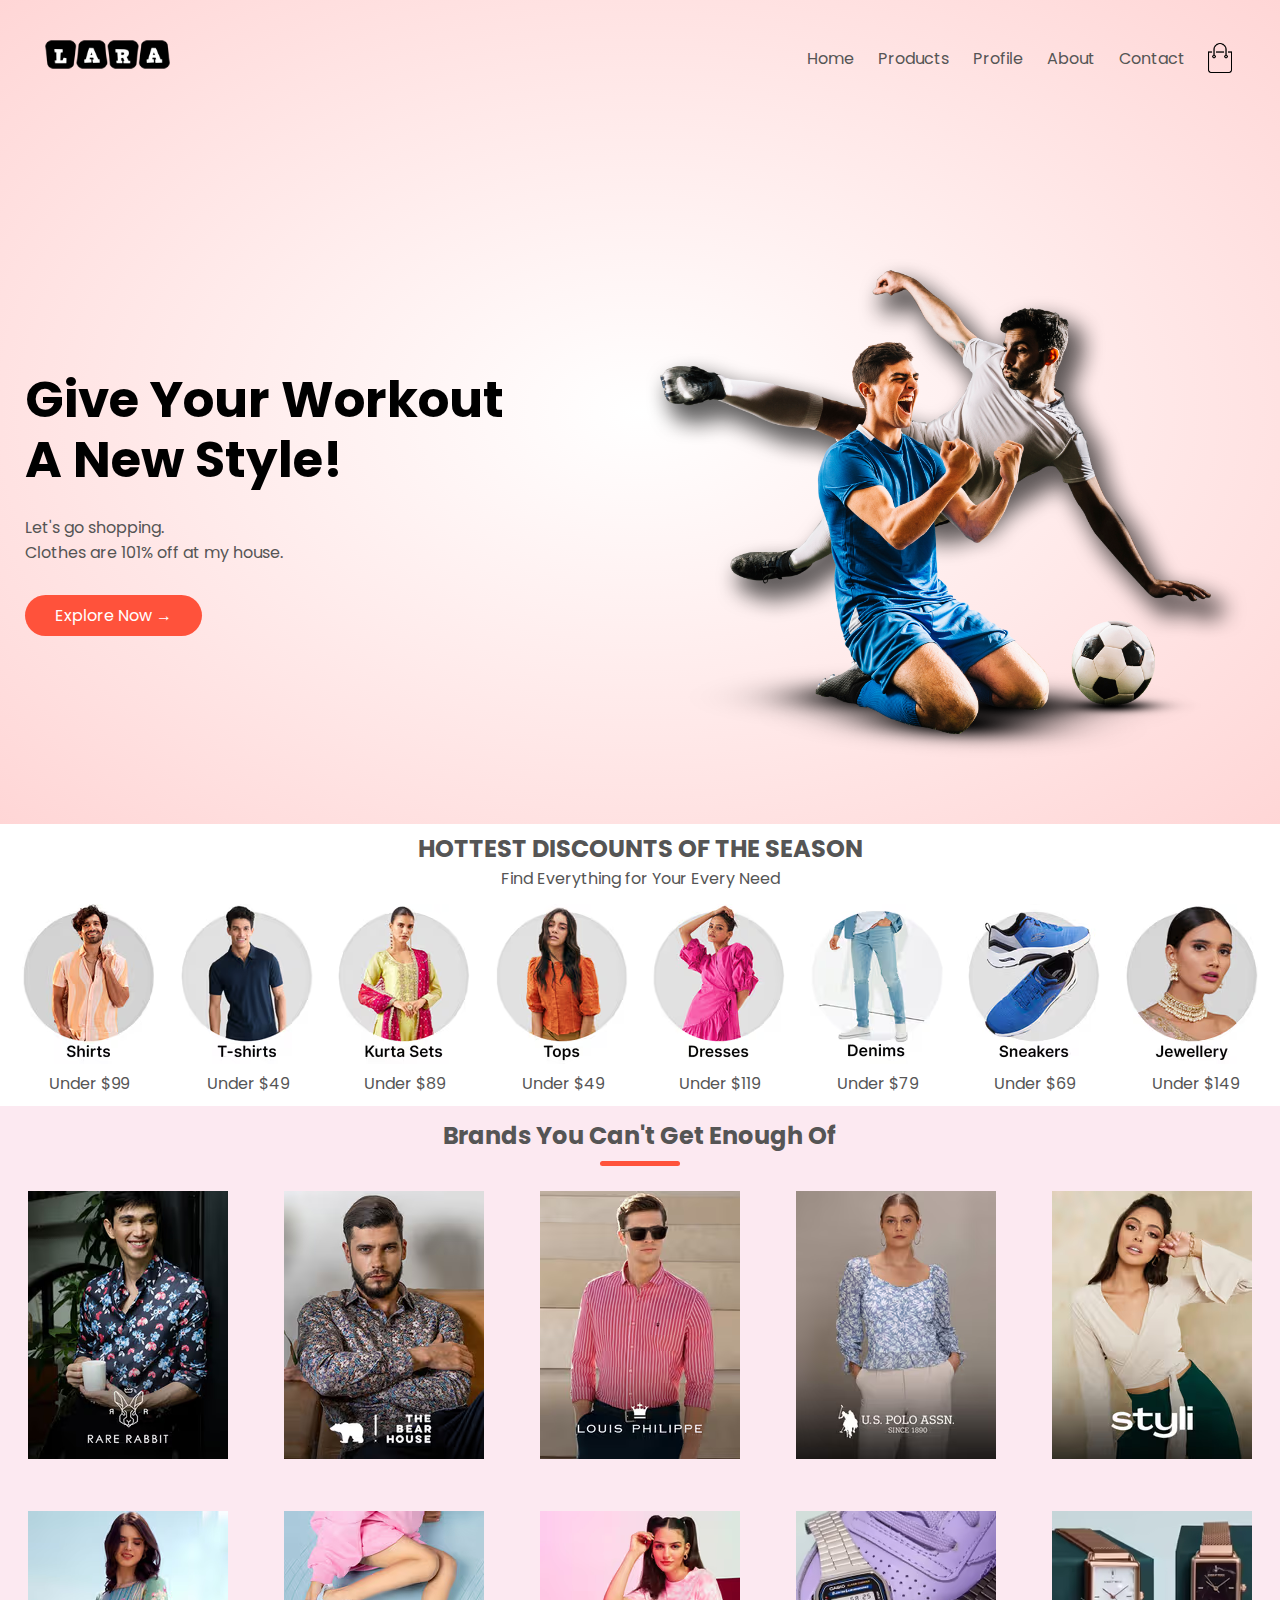
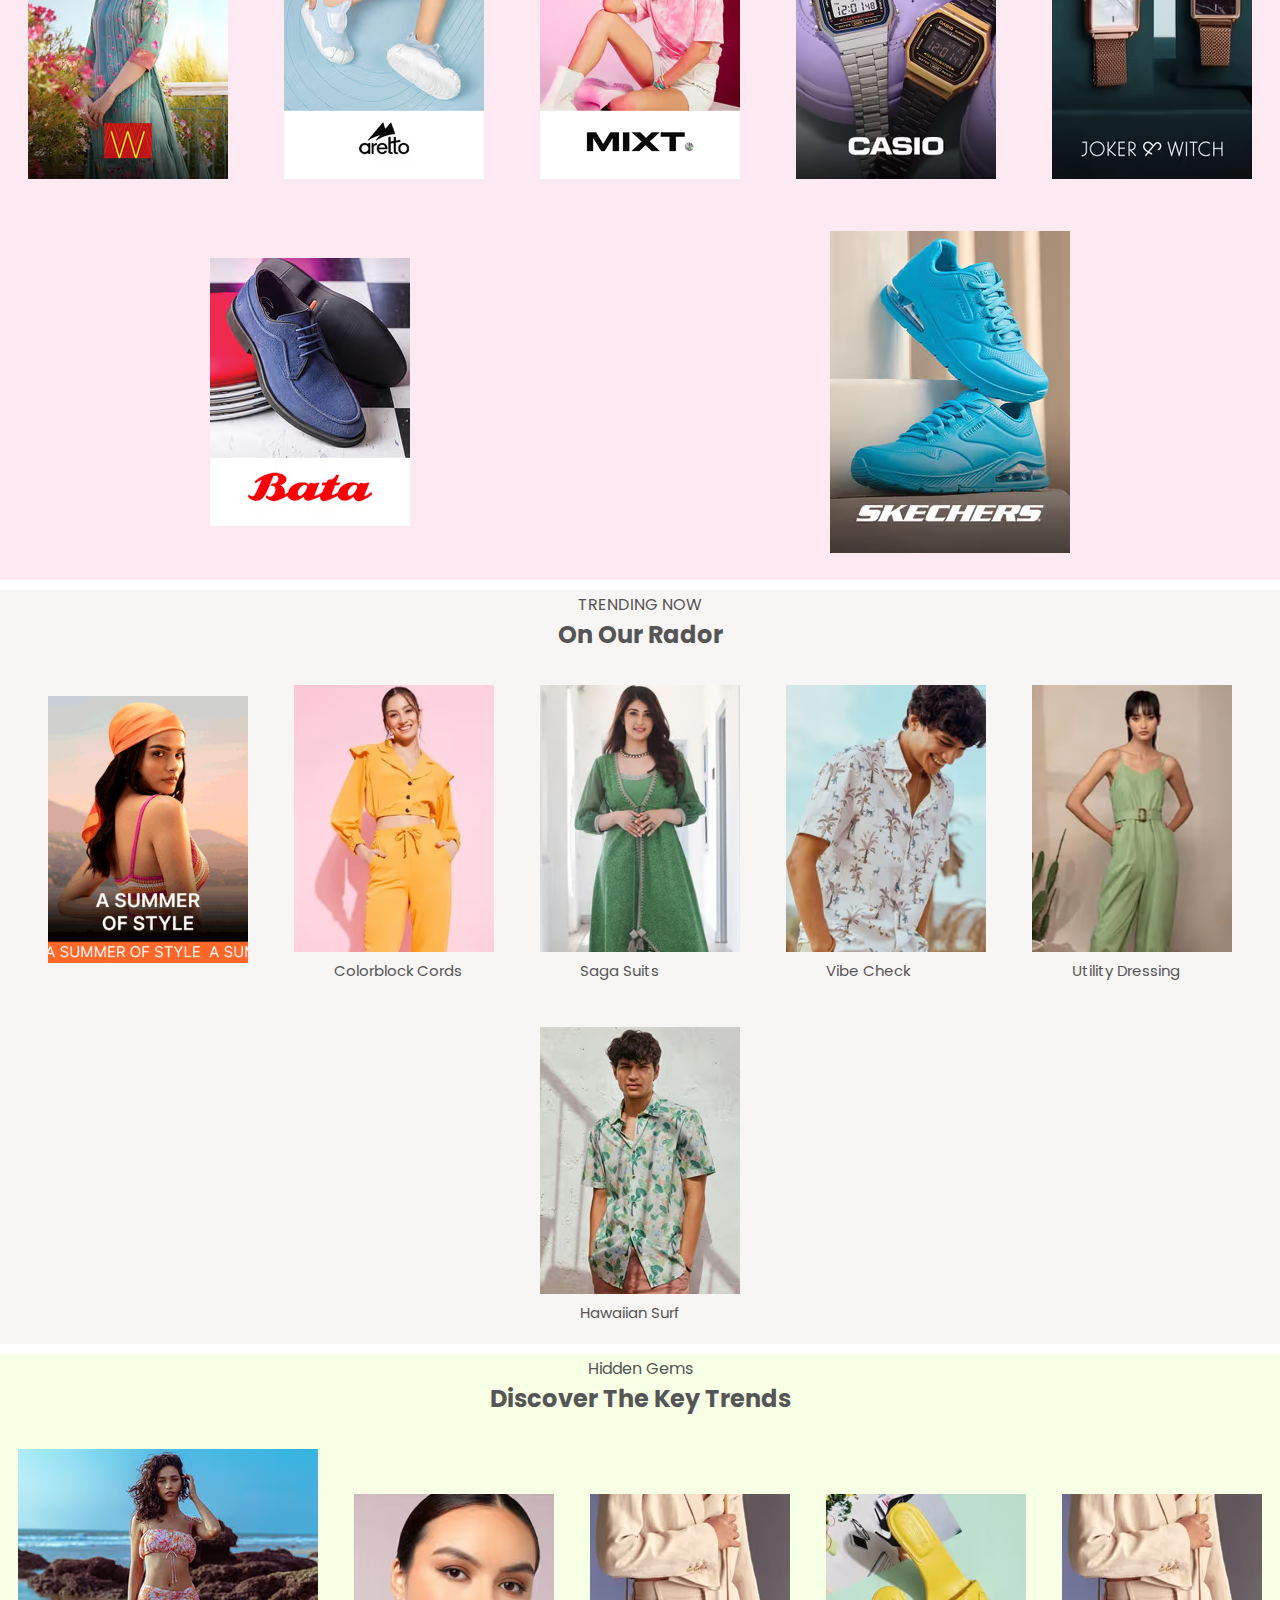
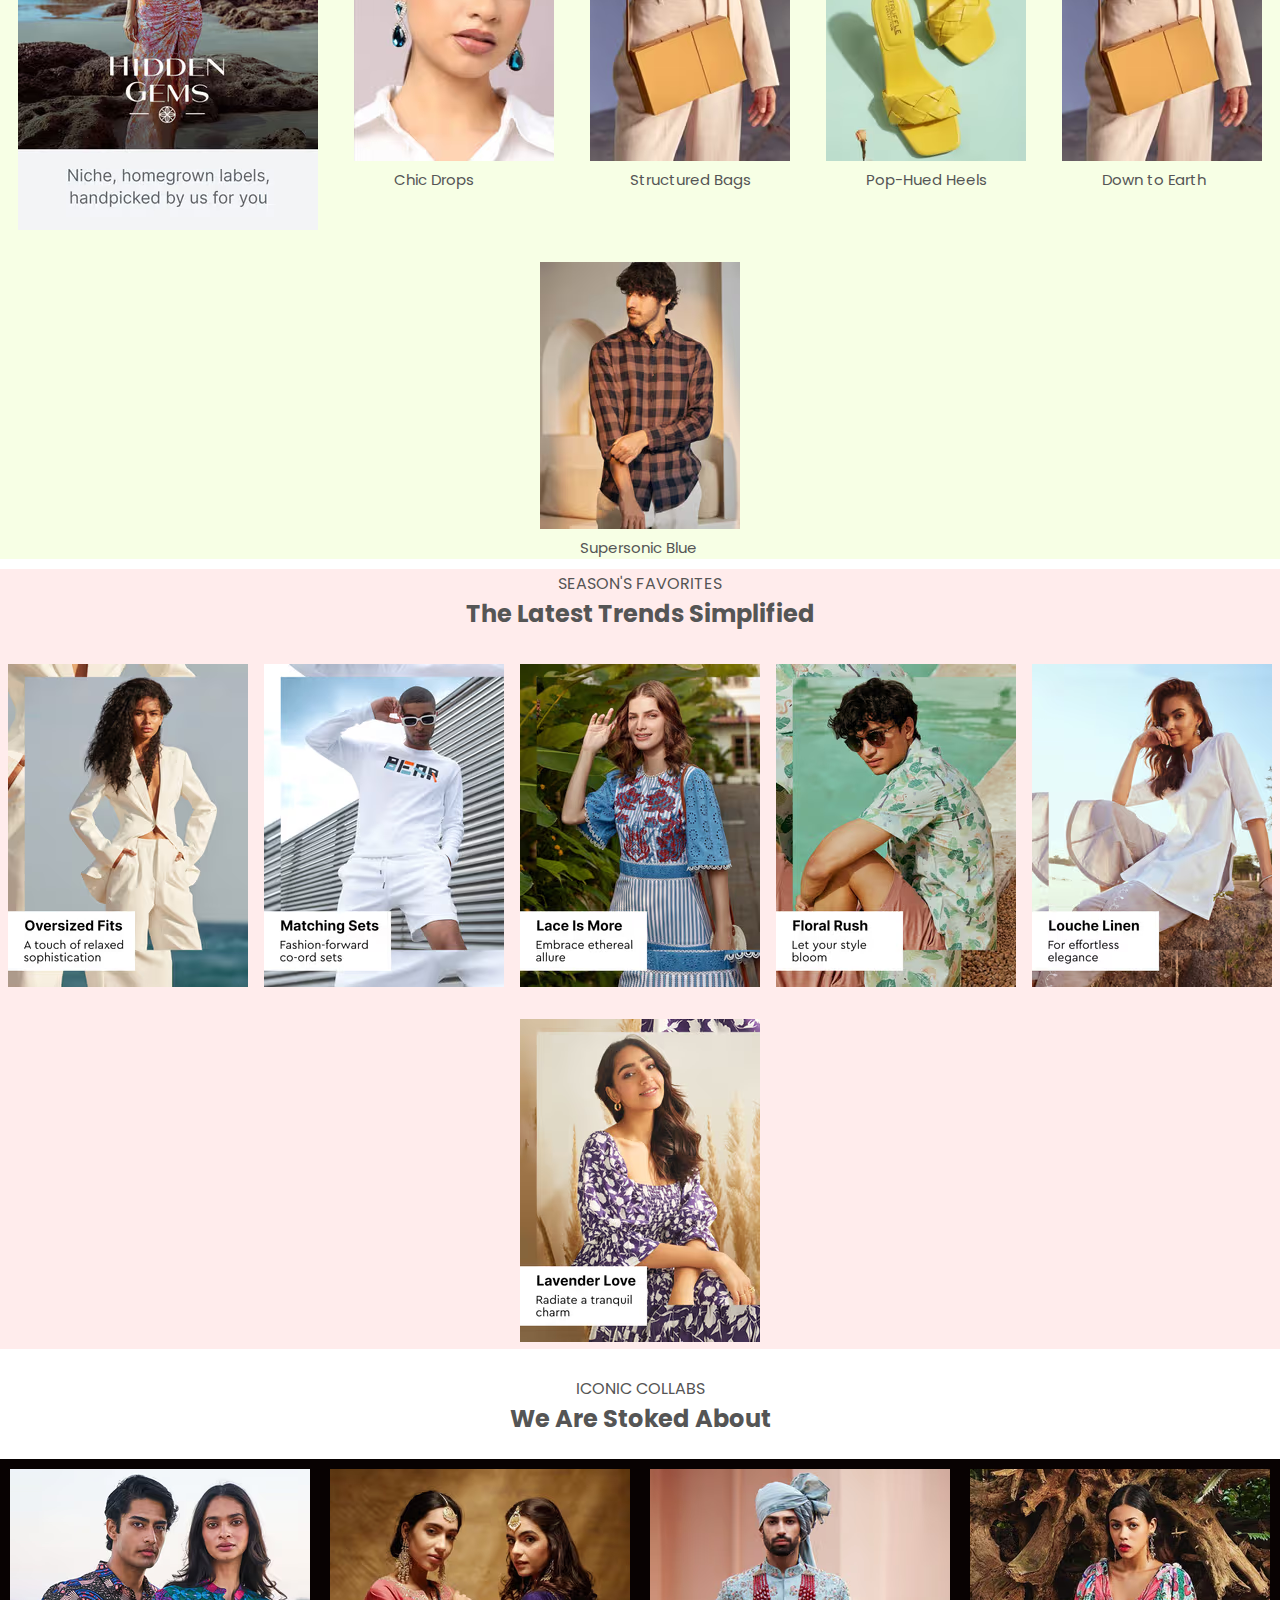
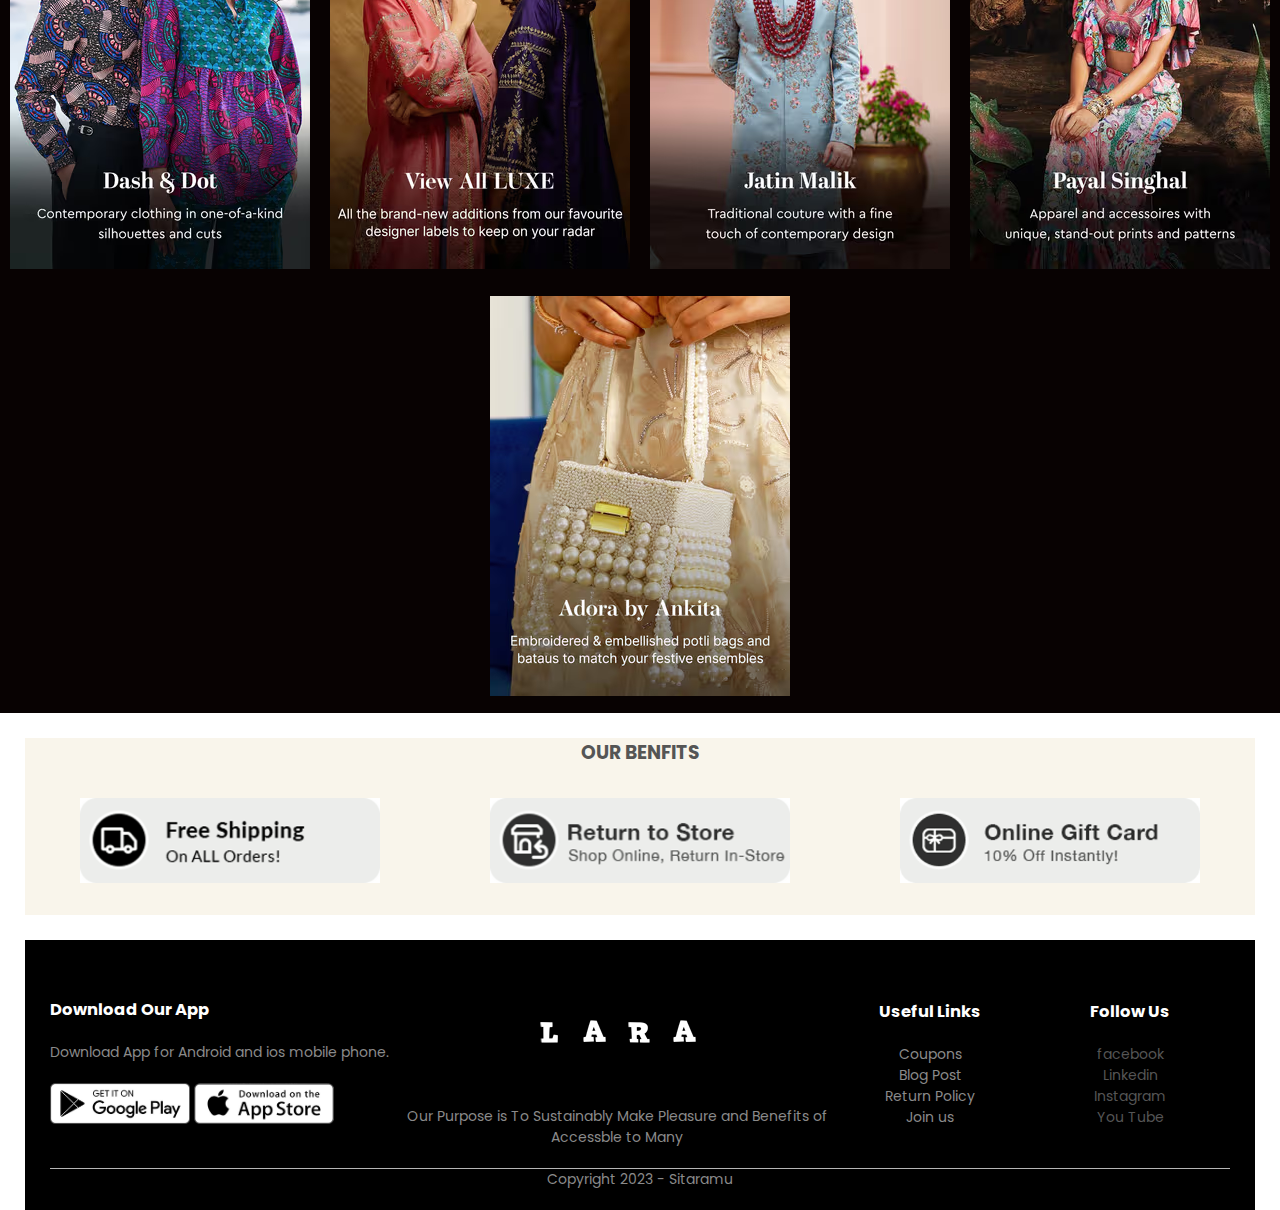
<file: index.html>
<!DOCTYPE html>
<html lang="en" dir="ltr">
  <head>
    <meta charset="utf-8">
    <meta name="viewport" content="width=device-width,inital-scale=1.0">
    <title>Online Shopping for Men, Women Fashion & Lifestyle - Lara </title>
    <link rel="stylesheet" href="style.css">
    <link href="https://fonts.googleapis.com/css2?family=Poppins:wght@300;400;500;600;700&display=swap" rel="stylesheet">
    <link rel='stylesheet' href='https://cdnjs.cloudflare.com/ajax/libs/font-awesome/4.7.0/css/font-awesome.min.css'>
    <link rel="icon" href="images\favicon.png" type="image/png">
  </head>
  <body>
    <div class="header">
    <div class="container">
      <div class="navbar">
        <div class="logo">
          <img src="images\logo.png" width="125px">
        </div>
        <nav>
          <ul id="menuitems">
            <li><a href="index.html">Home</a></li>
            <li><a href="products.html">Products</a></li>
              <li><a href="profile.html">Profile</a></li>
            <li><a href="">About</a></li>
            <li><a href="">Contact</a></li>
          </ul>
        </nav>
        <img src="images\cart.png" width="30px" height="30px">
        <img src="images\menu.png" class="menu-icon" onclick="menutoggle()">
      </div>
      <div class="row">
        <div class="col-2">
          <h1>Give Your Workout <br> A New Style!</h1>
          <p>Let's go shopping.<br>Clothes are 101% off at my house.</p>
          <a href="products.html" class="btn">Explore Now &#8594;</a>
        </div>
        <div class="col-2">
          <img src="images\shop.png">
        </div>
      </div>
    </div>
  </div>
  <!---quantity----->
  <div class="quantity">
    <h2 class="trend">HOTTEST DISCOUNTS OF THE SEASON</h2>
    <h4 class="trendd">Find Everything for Your Every Need</h4>
    <div class="row">
      <div class="col-1">
        <img src="images\quantity\shirt.png" alt="">
        <p>Under $99</p>
      </div>
      <div class="col-1">
        <img src="images\quantity\tshirt.png" alt="">
        <p>Under $49</p>
      </div>
      <div class="col-1">
        <img src="images\quantity\kurta.png" alt="">
        <p>Under $89</p>
      </div>
      <div class="col-1">
        <img src="images\quantity\top.png" alt="">
        <p>Under $49</p>
      </div>
      <div class="col-1">
        <img src="images\quantity\dress.png" alt="">
        <p>Under $119</p>
      </div>
      <div class="col-1">
        <img src="images\quantity\jean.png" alt="">
        <p>Under $79</p>
      </div>
      <div class="col-1">
        <img src="images\quantity\sneaker.png" alt="">
        <p>Under $69</p>
      </div>
      <div class="col-1">
        <img src="images\quantity\jew.png" alt="">
        <p>Under $149</p>
      </div>
    </div>
  </div>

<!--- featured categories ----------->
    <div class="brand">
      <div class="brand-container">
          <h2 class="title">Brands You Can't Get Enough Of</h2>     <!--personal change-->
        <div class="row">
          <div class="col-3">
            <img src="images\Style\rare.png" alt="">
          </div>
          <div class="col-3">
            <img src="images\Style\bear.png" alt="">
          </div>
          <div class="col-3">
            <img src="images\Style\lo.png" alt="">
          </div>
          <div class="col-3">
            <img src="images\Style\uspa.png" alt="">
          </div>
          <div class="col-3">
            <img src="images\Style\b1.png" alt="">
          </div>
          <div class="col-3">
            <img src="images\Style\wo.png" alt="">
          </div>
          <div class="col-3">
            <img src="images\Style\lad.png" alt="">
          </div>
          <div class="col-3">
            <img src="images\Style\b5.png" alt="">
          </div>
          <div class="col-3">
            <img src="images\Style\watch1.png" alt="">
          </div>
          <div class="col-3">
            <img src="images\Style\watch2.png" alt="">
          </div>
          <div class="col-3">
            <img src="images\Style\b3.png" alt="">
          </div>
          <div class="col-3">
            <img src="images\Style\b2.png" alt="">
          </div>
        </div>
      </div>
    </div>
<!--featured product--->
    <div class="small-container">
      <h4 class="trend">TRENDING NOW</h4>
      <h2 class="trendd">On Our Rador</h2>
      <div class="row">
        <div class="col-4">
          <img src="images\trend\trend1.gif" alt="">
          <h4 class="Color">     </h4>
        </div>
        <div class="col-4">
          <img src="images\trend\color.png" alt="">
          <h4 class="Color">Colorblock Cords</h4>
        </div>
        <div class="col-4">
          <img src="images\trend\saga.png" alt="">
          <h4 class="Color">Saga Suits</h4>
        </div>
        <div class="col-4">
          <img src="images\trend\vibe.png" alt="">
          <h4 class="Color">Vibe Check</h4>
        </div>
        <div class="col-4">
          <img src="images\trend\u.png" alt="">
          <h4 class="Color">Utility Dressing</h4>
        </div>
        <div class="col-4">
          <img src="images\trend\surf.png" alt="">
          <h4 class="Color">Hawaiian Surf</h4>
        </div>
      </div>
    </div>
    <!--Hidden Gems-->
    <div class="hidden">
      <h4 class="trend">Hidden Gems</h4>
      <h2 class="trendd">Discover The Key Trends</h2>
      <div class="row">
        <div class="col-5">
          <img src="images\hidden\1.png" alt="">
        </div>
        <div class="col-5">
          <img src="images\hidden\2.png" alt="">
          <h4 class="Color">Chic Drops</h4>
        </div>
        <div class="col-5">
          <img src="images\hidden\3.png" alt="">
          <h4 class="Color">Structured Bags</h4>
        </div>
        <div class="col-5">
          <img src="images\hidden\4.png" alt="">
          <h4 class="Color">Pop-Hued Heels</h4>
        </div>
        <div class="col-5">
          <img src="images\hidden\5.png" alt="">
          <h4 class="Color">Down to Earth</h4>
        </div>
        <div class="col-5">
          <img src="images\hidden\6.png" alt="">
          <h4 class="Color">Supersonic Blue</h4>
        </div>
      </div>
    </div>
    <!---season---->
    <div class="season">
      <h4 class="trend">SEASON'S FAVORITES</h4>
      <h2 class="trendd">The Latest Trends Simplified</h2>
      <div class="row">
        <div class="col-6">
          <img src="images\season\1.png" alt="">
        </div>
        <div class="col-6">
          <img src="images\season\2.png" alt="">
        </div>
        <div class="col-6">
          <img src="images\season\3.png" alt="">
        </div>
        <div class="col-6">
          <img src="images\season\4.png" alt="">
        </div>
        <div class="col-6">
          <img src="images\season\5.png" alt="">
        </div>
        <div class="col-6">
          <img src="images\season\6.png" alt="">
        </div>
      </div>
    </div>
    <div class="special">
      <h4 class="trend">ICONIC COLLABS</h4>
      <h2 class="trendd">We Are Stoked About</h2>
      <div class="row-1">
        <div class="col-7">
          <img src="images\special\1.png" alt="">
        </div>
        <div class="col-7">
          <img src="images\special\2.png" alt="">
        </div>
        <div class="col-7">
          <img src="images\special\3.png" alt="">
        </div>
        <div class="col-7">
          <img src="images\special\4.png" alt="">
        </div>
        <div class="col-7">
          <img src="images\special\5.png" alt="">
        </div>
      </div>
    </div>
    <div class="benfits">
      <h3 class="trend">OUR BENFITS</h3>
      <div class="row">
        <div class="col-8">
          <img src="images\free.png" alt="">
        </div>
        <div class="col-8">
          <img src="images\return.png" alt="">
        </div>
        <div class="col-8">
          <img src="images\online.png" alt="">
        </div>
      </div>
    </div>
    <!---footer--->
    <div class="footer">
      <div class="container">
        <div class="row">
          <div class="footer-col-1">
            <h3>Download Our App</h3>
            <p>Download App for Android and ios mobile phone.</p>
            <div class="app-logo">
              <a href="https://play.google.com/store/apps?hl=en&gl=US">
                <img src="images\play-store.png" alt=""></a>
              <a href="https://www.apple.com/in/app-store/">
                <img src="images\app-store.png" alt=""></a>
            </div>
          </div>
          <div class="footer-col-2">
            <img src="images\logo.png" alt="">
            <p>Our Purpose is To Sustainably Make Pleasure and
              Benefits of Accessble to Many</p>
          </div>
          <div class="footer-col-3">
            <h3>Useful Links</h3>
            <ul>
              <li>Coupons</li>
              <li>Blog Post</li>
              <li>Return Policy</li>
              <li>Join us</li>
            </ul>
          </div>
          <div class="footer-col-4">
            <h3>Follow Us</h3>
            <ul>
              <a href="https://www.facebook.com/gandham.sitaram?mibextid=ZbWKwL">
              <li>facebook</li></a>
              <a href="https://www.linkedin.com/in/sitaramu-gandham-a831a0226">
              <li>Linkedin</li></a>
              <a href="https://instagram.com/sita_ram2003?igshid=MzNlNGNkZWQ4Mg==">
                <li>Instagram</li></a>
              <a href="https://www.youtube.com/channel/UChR6vxpEg_-y8h0vfhlbj9Q">
              <li>You Tube</li></a>
            </ul>
          </div>
        </div>
        <hr>
        <p class="copy">Copyright 2023 - Sitaramu</p>
      </div>
    </div>
    <script>
    var menuitems = document.getElementById("menuitems");
    menuitems.style.maxHeight = "0px";
    function menutoggle(){
      if(menuitems.style.maxHeight == "0px"){
        menuitems.style.maxHeight = "200px";
      } else {
        menuitems.style.maxHeight = "0px";
      }
    }
</script>


  </body>
</html>
</file>
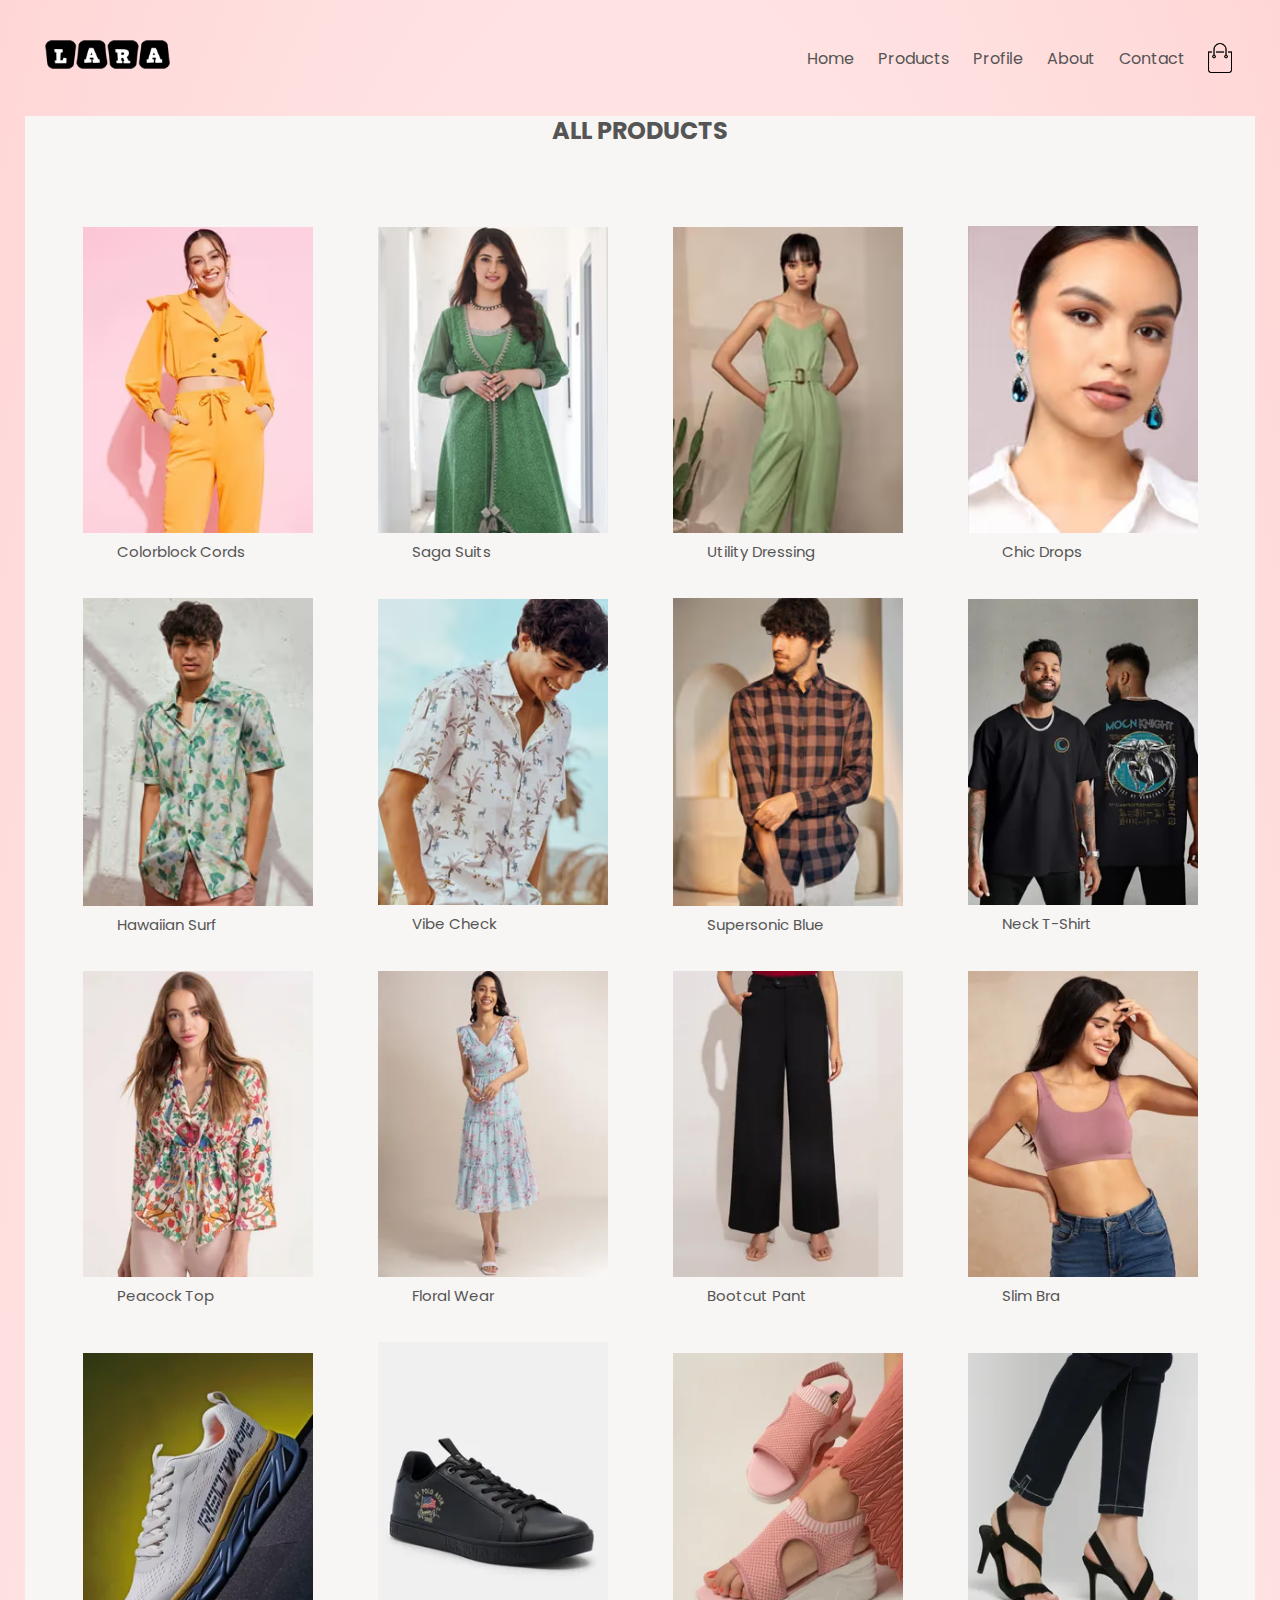
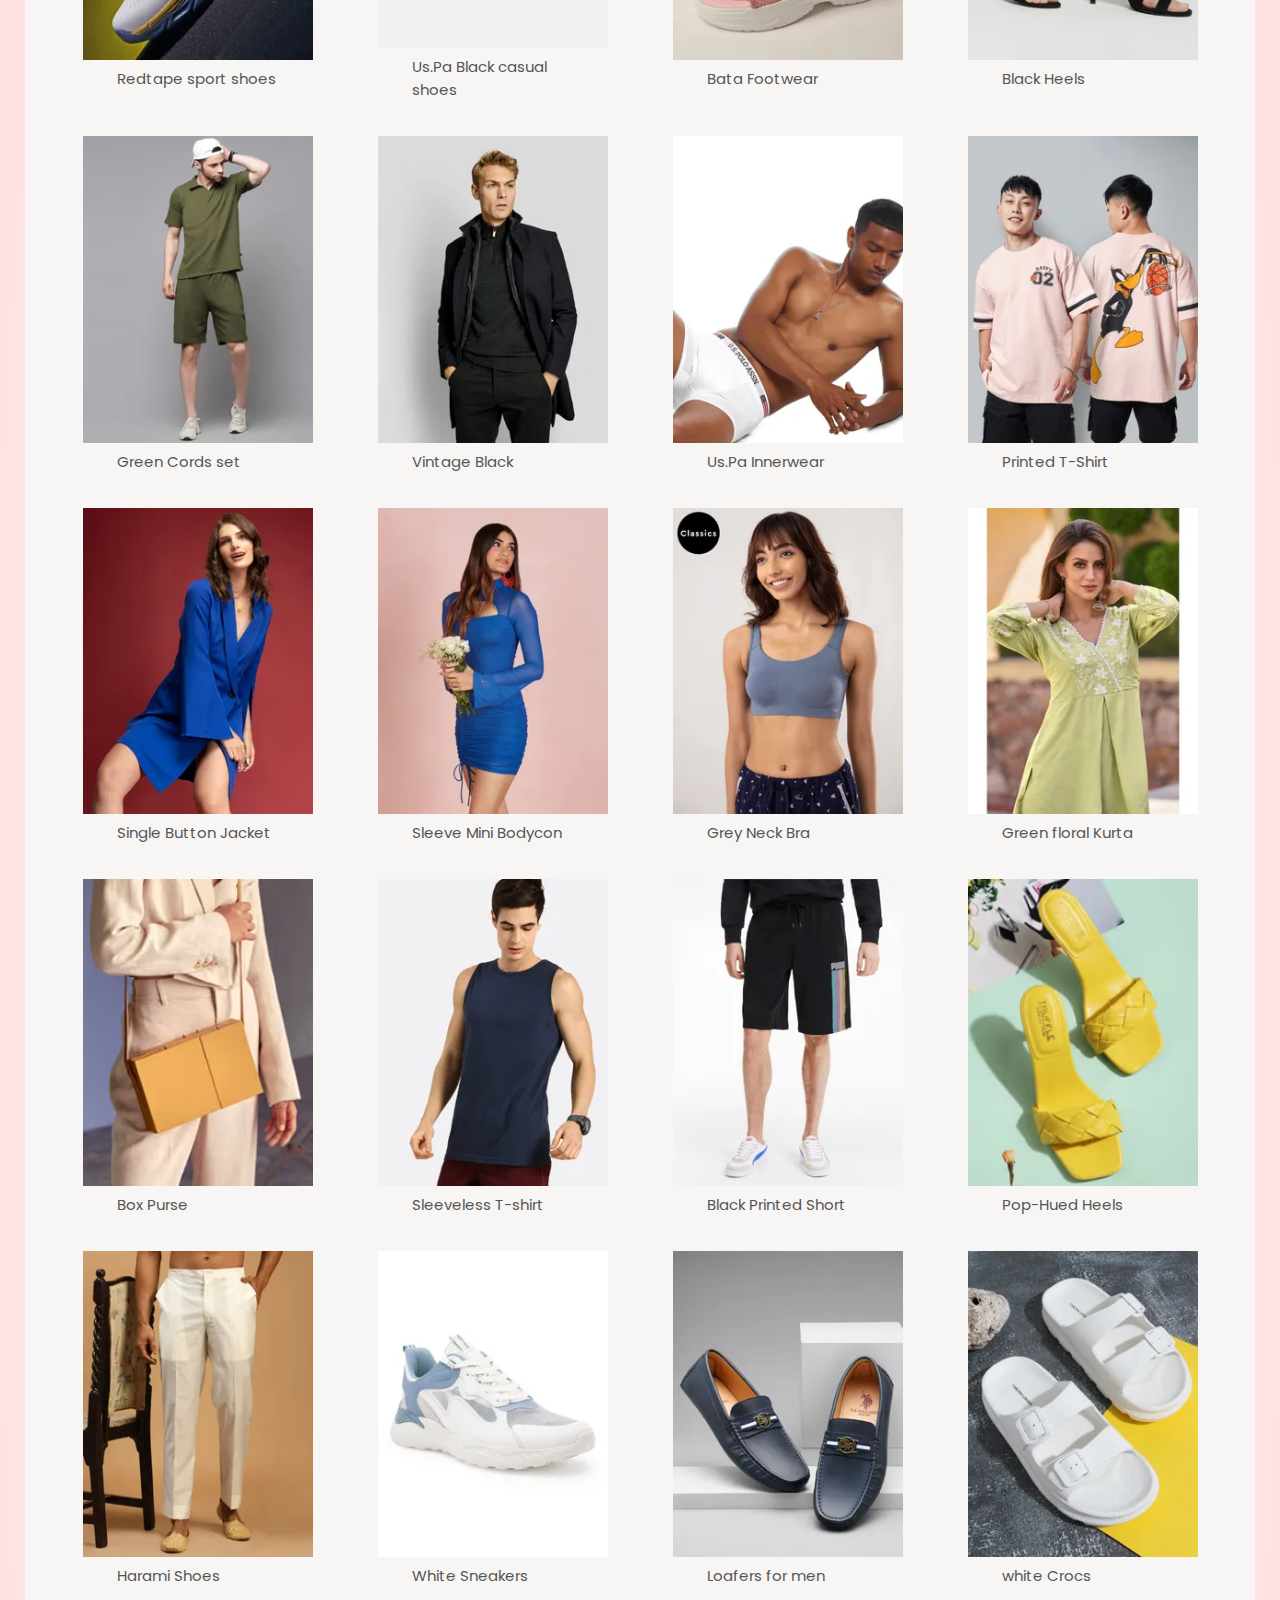
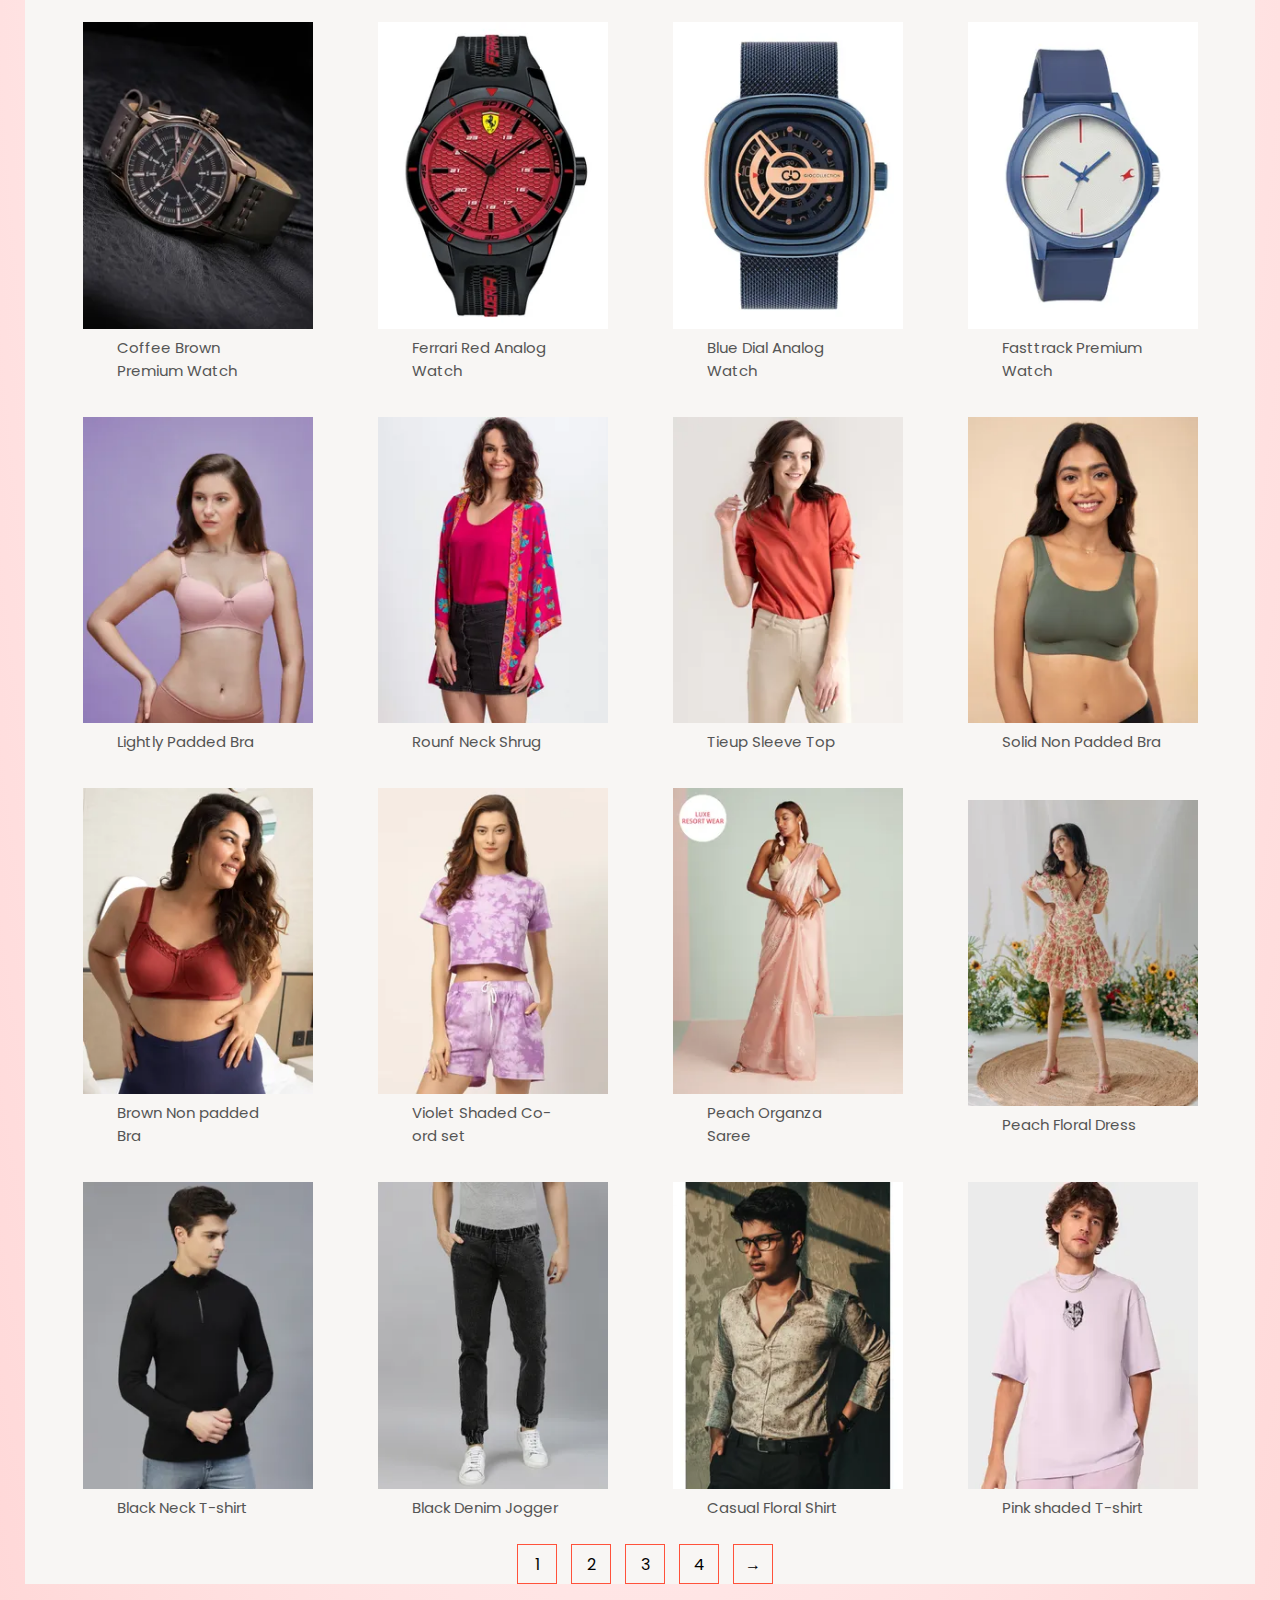
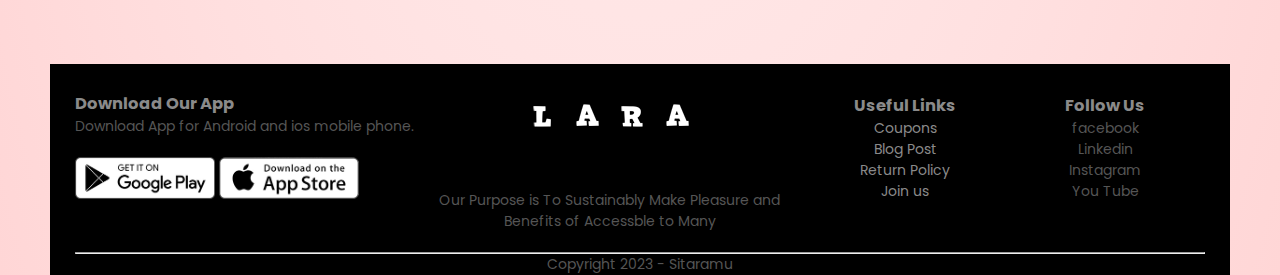
<file: products.html>
<!DOCTYPE html>
<html lang="en" dir="ltr">
  <head>
    <meta charset="utf-8">
    <meta name="viewport" content="width=device-width,inital-scale=1.0">
    <title>Buy All Products At Best Prices Online - Lara</title>
    <link rel="stylesheet" href="style.css">
    <link href="https://fonts.googleapis.com/css2?family=Poppins:wght@300;400;500;600;700&display=swap" rel="stylesheet">
    <link rel='stylesheet' href='https://cdnjs.cloudflare.com/ajax/libs/font-awesome/4.7.0/css/font-awesome.min.css'>
    <link rel="icon" href="images\favicon.png" type="image/png">
  </head>
  <body>
    <div class="header">
    <div class="container">
      <div class="navbar">
        <div class="logo">
          <img src="images\logo.png" width="125px">
        </div>
        <nav>
          <ul id="menuitems">
            <li><a href="index.html">Home</a></li>
            <li><a href="products.html">Products</a></li>
            <li><a href="profile.html">Profile</a></li>
            <li><a href="">About</a></li>
            <li><a href="">Contact</a></li>
          </ul>
        </nav>
        <img src="images\cart.png" width="30px" height="30px">
        <img src="images\menu.png" class="menu-icon" onclick="menutoggle()">
      </div
<!------------------featured product------------------->
    <div class="small-container">
      <h2 class="trendd">ALL PRODUCTS</h2>
      <div class="row">
        <div class="col-a">
          <img src="images\trend\color.png" alt="">
          <h4 class="Color">Colorblock Cords</h4>

        </div>
        <div class="col-a">
          <img src="images\trend\saga.png" alt="">
          <h4 class="Color">Saga Suits</h4>
        </div>
        <div class="col-a">
          <img src="images\trend\u.png" alt="">
          <h4 class="Color">Utility Dressing</h4>
        </div>
        <div class="col-a">
          <img src="images\hidden\2.png" alt="">
          <h4 class="Color">Chic Drops</h4>
        </div>
        <div class="col-a">
          <img src="images\trend\surf.png" alt="">
          <h4 class="Color">Hawaiian Surf</h4>
        </div>
        <div class="col-a">
          <img src="images\trend\vibe.png" alt="">
          <h4 class="Color">Vibe Check</h4>
        </div>
        <div class="col-a">
          <img src="images\hidden\6.png" alt="">
          <h4 class="Color">Supersonic Blue</h4>
        </div>
        <div class="col-a">
          <img src="images\products\n.png" alt="">
          <h4 class="Color">Neck T-Shirt</h4>
        </div>
        <div class="col-a">
          <img src="images\products\w1.png" alt="">
          <h4 class="Color">Peacock Top</h4>
        </div>
        <div class="col-a">
          <img src="images\products\w2.png" alt="">
          <h4 class="Color">Floral Wear</h4>
        </div>
        <div class="col-a">
          <img src="images\products\w3.png" alt="">
          <h4 class="Color">Bootcut Pant</h4>
        </div>
        <div class="col-a">
          <img src="images\products\w4.png" alt="">
          <h4 class="Color">Slim Bra</h4>
        </div>
        <div class="col-a">
          <img src="images\products\s1.png" alt="">
          <h4 class="Color">Redtape sport shoes</h4>
        </div>
        <div class="col-a">
          <img src="images\products\s2.png" alt="">
          <h4 class="Color">Us.Pa Black casual shoes</h4>
        </div>
        <div class="col-a">
          <img src="images\products\s4.png" alt="">
          <h4 class="Color">Bata Footwear</h4>
        </div>
        <div class="col-a">
          <img src="images\products\s5.png" alt="">
          <h4 class="Color">Black Heels</h4>
        </div>
        <div class="col-a">
          <img src="images\products\m1.png" alt="">
          <h4 class="Color">Green Cords set</h4>
        </div>
        <div class="col-a">
          <img src="images\products\m2.png" alt="">
          <h4 class="Color">Vintage Black</h4>
        </div>
        <div class="col-a">
          <img src="images\products\m3.png" alt="">
          <h4 class="Color">Us.Pa Innerwear </h4>
        </div>
        <div class="col-a">
          <img src="images\products\m4.png" alt="">
          <h4 class="Color">Printed T-Shirt</h4>
        </div>
        <div class="col-a">
          <img src="images\products\x1.png" alt="">
          <h4 class="Color">Single Button Jacket</h4>
        </div>
        <div class="col-a">
          <img src="images\products\x2.png" alt="">
          <h4 class="Color">Sleeve Mini Bodycon</h4>
        </div>
        <div class="col-a">
          <img src="images\products\x3.png" alt="">
          <h4 class="Color">Grey Neck Bra</h4>
        </div>
        <div class="col-a">
          <img src="images\products\x4.png" alt="">
          <h4 class="Color">Green floral Kurta</h4>
        </div>
        <div class="col-a">
          <img src="images\hidden\3.png" alt="">
          <h4 class="Color">Box Purse</h4>
        </div>
        <div class="col-a">
          <img src="images\products\a.png" alt="">
          <h4 class="Color">Sleeveless T-shirt</h4>
        </div>
        <div class="col-a">
          <img src="images\products\b.png" alt="">
          <h4 class="Color">Black Printed Short</h4>
        </div>
        <div class="col-a">
          <img src="images\hidden\4.png" alt="">
          <h4 class="Color">Pop-Hued Heels</h4>
        </div>
        <div class="col-a">
          <img src="images\products\c1.png" alt="">
          <h4 class="Color">Harami Shoes</h4>
        </div>
        <div class="col-a">
          <img src="images\products\c2.png" alt="">
          <h4 class="Color">White Sneakers</h4>
        </div>
        <div class="col-a">
          <img src="images\products\c3.png" alt="">
          <h4 class="Color">Loafers for men</h4>
        </div>
        <div class="col-a">
          <img src="images\products\c4.png" alt="">
          <h4 class="Color">white Crocs</h4>
        </div>
        <div class="col-a">
          <img src="images\products\d1.png" alt="">
          <h4 class="Color">Coffee Brown Premium Watch</h4>
        </div>
        <div class="col-a">
          <img src="images\products\d2.png" alt="">
          <h4 class="Color">Ferrari Red Analog Watch</h4>
        </div>
        <div class="col-a">
          <img src="images\products\d3.png" alt="">
          <h4 class="Color">Blue Dial Analog Watch</h4>
        </div>
        <div class="col-a">
          <img src="images\products\d4.png" alt="">
          <h4 class="Color">Fasttrack Premium Watch</h4>
        </div>
        <div class="col-a">
          <img src="images\products\e1.png" alt="">
          <h4 class="Color">Lightly Padded Bra</h4>
        </div>
        <div class="col-a">
          <img src="images\products\e2.png" alt="">
          <h4 class="Color">Rounf Neck Shrug</h4>
        </div>
        <div class="col-a">
          <img src="images\products\e3.png" alt="">
          <h4 class="Color">Tieup Sleeve Top</h4>
        </div>
        <div class="col-a">
          <img src="images\products\e4.png" alt="">
          <h4 class="Color">Solid Non Padded Bra</h4>
        </div>
        <div class="col-a">
          <img src="images\products\f1.png" alt="">
          <h4 class="Color">Brown Non padded Bra</h4>
        </div>
        <div class="col-a">
          <img src="images\products\f2.png" alt="">
          <h4 class="Color">Violet Shaded Co-ord set</h4>
        </div>
        <div class="col-a">
          <img src="images\products\f3.png" alt="">
          <h4 class="Color">Peach Organza Saree</h4>
        </div>
        <div class="col-a">
          <img src="images\products\f4.png" alt="">
          <h4 class="Color">Peach Floral Dress</h4>
        </div>
        <div class="col-a">
          <img src="images\products\g1.png" alt="">
          <h4 class="Color">Black Neck T-shirt</h4>
        </div>
        <div class="col-a">
          <img src="images\products\g2.png" alt="">
          <h4 class="Color">Black Denim Jogger</h4>
        </div>
        <div class="col-a">
          <img src="images\products\g3.png" alt="">
          <h4 class="Color">Casual Floral Shirt</h4>
        </div>
        <div class="col-a">
          <img src="images\products\g4.png" alt="">
          <h4 class="Color">Pink shaded T-shirt</h4>
        </div>
      </div>
      <div class="page-btn">
        <span>1</span>
        <span>2</span>
        <span>3</span>
        <span>4</span>
        <span>&#8594;</span>
      </div>
    </div>
    <!-----------------footer------------------->
    <div class="footer2">
      <div class="container">
        <div class="row">
          <div class="footer-col-1">
            <h3>Download Our App</h3>
            <p>Download App for Android and ios mobile phone.</p>
            <div class="app-logo">
              <a href="https://play.google.com/store/apps?hl=en&gl=US">
                <img src="images\play-store.png" alt=""></a>
              <a href="https://www.apple.com/in/app-store/">
                <img src="images\app-store.png" alt=""></a>
            </div>
          </div>
          <div class="footer-col-2">
            <img src="images\logo.png" alt="">
            <p>Our Purpose is To Sustainably Make Pleasure and
              Benefits of Accessble to Many</p>
          </div>
          <div class="footer-col-3">
            <h3>Useful Links</h3>
            <ul>
              <li>Coupons</li>
              <li>Blog Post</li>
              <li>Return Policy</li>
              <li>Join us</li>
            </ul>
          </div>
          <div class="footer-col-4">
            <h3>Follow Us</h3>
            <ul>
              <a href="https://www.facebook.com/gandham.sitaram?mibextid=ZbWKwL">
              <li>facebook</li></a>
              <a href="https://www.linkedin.com/in/sitaramu-gandham-a831a0226">
              <li>Linkedin</li></a>
              <a href="https://instagram.com/sita_ram2003?igshid=MzNlNGNkZWQ4Mg==">
                <li>Instagram</li></a>
              <a href="https://www.youtube.com/channel/UChR6vxpEg_-y8h0vfhlbj9Q">
              <li>You Tube</li></a>
            </ul>
          </div>
        </div>
        <hr>
        <p class="copy">Copyright 2023 - Sitaramu</p>
      </div>
    </div>
    <script>
    var menuitems = document.getElementById("menuitems");
    menuitems.style.maxHeight = "0px";
    function menutoggle(){
      if(menuitems.style.maxHeight == "0px"){
        menuitems.style.maxHeight = "200px";
      } else {
        menuitems.style.maxHeight = "0px";
      }
    }
</script>
  </body>
</html>
</file>
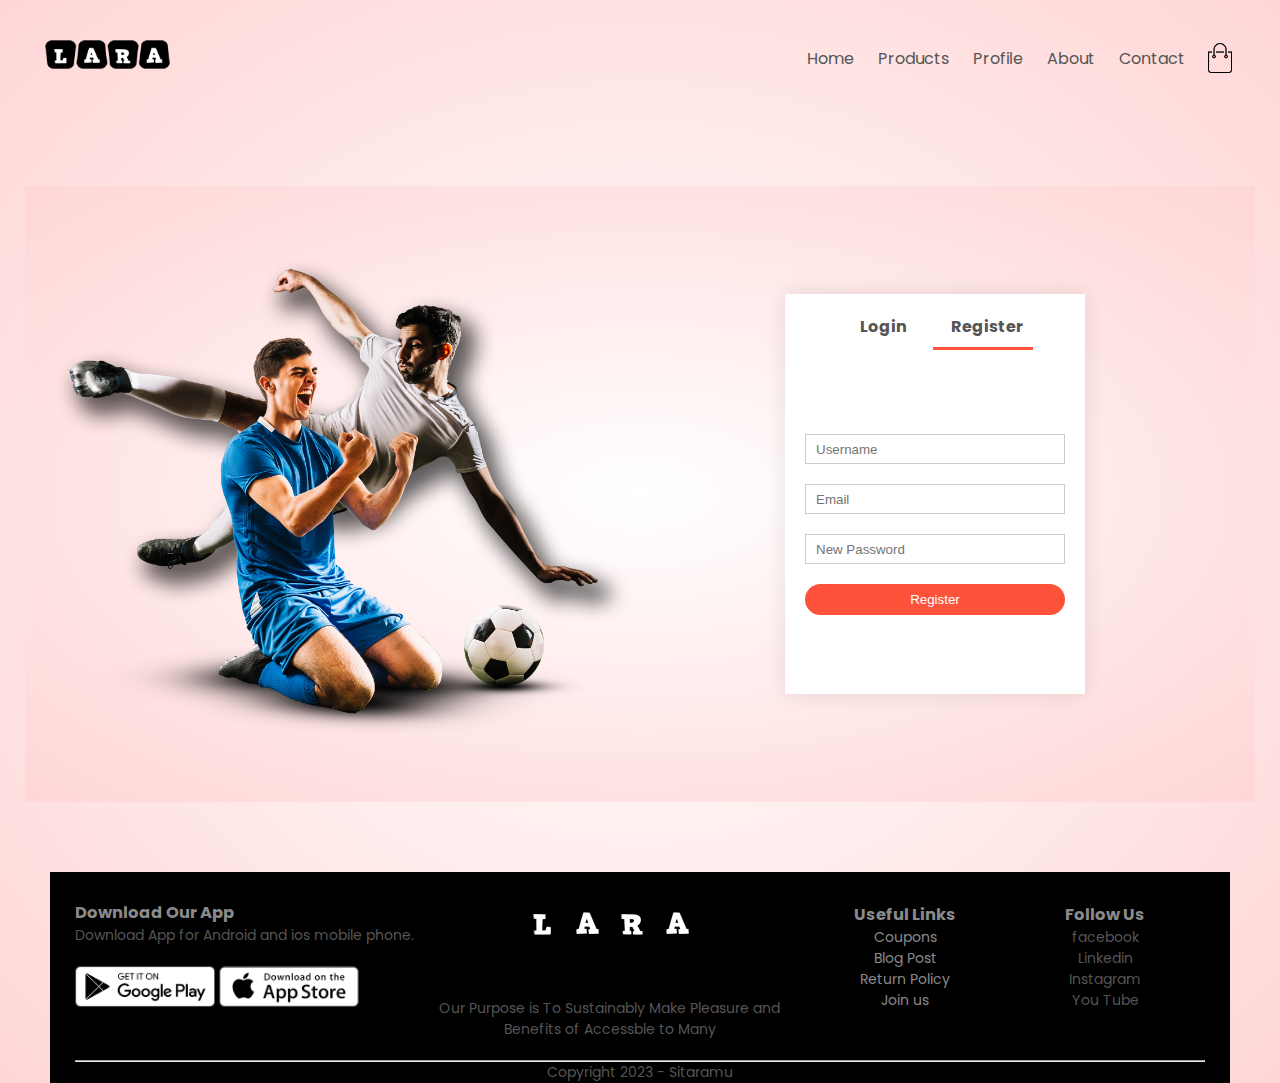
<file: profile.html>
<!DOCTYPE html>
<html lang="en" dir="ltr">
  <head>
    <meta charset="utf-8">
    <meta name="viewport" content="width=device-width,inital-scale=1.0">
    <title>Buy All Products At Best Prices Online - Lara</title>
    <link rel="stylesheet" href="style.css">
    <link href="https://fonts.googleapis.com/css2?family=Poppins:wght@300;400;500;600;700&display=swap" rel="stylesheet">
    <link rel='stylesheet' href='https://cdnjs.cloudflare.com/ajax/libs/font-awesome/4.7.0/css/font-awesome.min.css'>
    <link rel="icon" href="images\favicon.png" type="image/png">
  </head>
  <body>
    <div class="header">
    <div class="container">
      <div class="navbar">
        <div class="logo">
          <img src="images\logo.png" width="125px">
        </div>
        <nav>
          <ul id="menuitems">
            <li><a href="index.html">Home</a></li>
            <li><a href="products.html">Products</a></li>
            <li><a href="profile.html">Profile</a></li>
            <li><a href="">About</a></li>
            <li><a href="">Contact</a></li>
          </ul>
        </nav>
        <img src="images\cart.png" width="30px" height="30px">
        <img src="images\menu.png" class="menu-icon" onclick="menutoggle()">
      </div
<!--------------------Account-------------------->
<div class="profile-page">
  <div class="container">
    <div class="row">
      <div class="col-2">
        <img src="images\shop.png" width="100%">
      </div>
      <div class="col-2">
        <div class="form-container">
          <div class="form-btn">
            <span onclick="login()">Login</span>
            <span onclick="register()">Register</span>
            <hr id="indicator">
          </div>
          <form id="loginform">
            <input type="text" placeholder="Username">
            <input type="password" placeholder="password">
            <button type="submit" class="btn">Login</button>
            <a href="#">Forgot password</a>
          </form>
          <form id="regform">
            <input type="text" placeholder="Username">
            <input type="email" placeholder="Email">
            <input type="password" placeholder="New Password">
            <button type="submit" class="btn">Register</button>
          </form>
        </div>
      </div>

    </div>

  </div>

</div>


<!--------------------footer--------------------->
    <div class="footer2">
      <div class="container">
        <div class="row">
          <div class="footer-col-1">
            <h3>Download Our App</h3>
            <p>Download App for Android and ios mobile phone.</p>
            <div class="app-logo">
              <a href="https://play.google.com/store/apps?hl=en&gl=US">
                <img src="images\play-store.png" alt=""></a>
              <a href="https://www.apple.com/in/app-store/">
                <img src="images\app-store.png" alt=""></a>
            </div>
          </div>
          <div class="footer-col-2">
            <img src="images\logo.png" alt="">
            <p>Our Purpose is To Sustainably Make Pleasure and
              Benefits of Accessble to Many</p>
          </div>
          <div class="footer-col-3">
            <h3>Useful Links</h3>
            <ul>
              <li>Coupons</li>
              <li>Blog Post</li>
              <li>Return Policy</li>
              <li>Join us</li>
            </ul>
          </div>
          <div class="footer-col-4">
            <h3>Follow Us</h3>
            <ul>
              <a href="https://www.facebook.com/gandham.sitaram?mibextid=ZbWKwL">
              <li>facebook</li></a>
              <a href="https://www.linkedin.com/in/sitaramu-gandham-a831a0226">
              <li>Linkedin</li></a>
              <a href="https://instagram.com/sita_ram2003?igshid=MzNlNGNkZWQ4Mg==">
                <li>Instagram</li></a>
              <a href="https://www.youtube.com/channel/UChR6vxpEg_-y8h0vfhlbj9Q">
              <li>You Tube</li></a>
            </ul>
          </div>
        </div>
        <hr>
        <p class="copy">Copyright 2023 - Sitaramu</p>
      </div>
    </div>
    <script>
    var menuitems = document.getElementById("menuitems");
    menuitems.style.maxHeight = "0px";
    function menutoggle(){
      if(menuitems.style.maxHeight == "0px"){
        menuitems.style.maxHeight = "200px";
      } else {
        menuitems.style.maxHeight = "0px";
      }
    }
</script>
<!-------toggle form -------->
<script>
  var loginform = document.getElementById("loginform");
  var regform = document.getElementById("regform");
  var indicator = document.getElementById("indicator");

    function register(){
      regform.style.transform = "translateX(0px)";
      loginform.style.transform = "translateX(0px)";
      indicator.style.transform = "translateX(100px)";
    }
    function login(){
      regform.style.transform = "translateX(300px)";
      loginform.style.transform = "translateX(300px)";
      indicator.style.transform = "translateX(0px)";
    }

</script>
  </body>
</html>
</file>
<file: style.css>
*{
  margin: 0;
  padding: 0;
  box-sizing: border-box;
}
body{
  font-family: 'Poppins', sans-serif;
}
.navbar{
  display: flex;
  align-items: center;
  padding: 20px;
}
.logo{
  width: 200px;
}
nav{
  flex:1;
  text-align: right;
}
nav ul{
  display: inline-block;
  list-style-type: none;
}
nav ul li{
  display: inline-block;
  margin-right: 20px;
}
a{
  text-decoration: none;
  color: #555;
}
p{
  color: #555;
}
.container{
  max-width: 1300px;
  margin: auto;
  padding-left: 25px;
  padding-right: 25px
}
.row{
  display: flex;
  align-items: center;
  flex-wrap: wrap;
  justify-content: space-around;
}
.col-2{
  flex-basis: 50%;
  min-width: 300px;
}
.col-2 img{
  max-width: 100%;
  padding: 50px 0;
}
.col-2 h1{
  font-size: 50px;
  line-height: 60px;
  margin: 25px 0;
}
.btn{
  display: inline-block;
  background: #ff523b;
  color: #fff;
  padding: 8px 30px;
  margin: 30px 0;
  border-radius: 30px;
  transition: background 0.5s;
}
.btn:hover{
  background: #563434;
}
.header{
  background: radial-gradient(#fff,#ffd6d6)
}
.header .row{
  margin-top: 70px;
}
.categories{
  margin: 70px 0;
}
.col-3{
  min-width: 25px;
  margin-bottom:20px;
  padding-left: 20px;
  padding-right: 20px;
  transition: transform 0.5s;
}
.brand{
  background-color: #FCE9F1;
}
.col-3 img{
margin-top: 25px;
}
.small-container{
  max-width: 100%;
  padding-left: 25px;
  padding-right: 25px;
}
.col-4{
  min-width: 10px;
  margin-bottom: 20px;
  padding-left: 10px;
  padding-right: 10px;
  transition: transform 0.5s;
}
.col-4 img{
  width: 200px;
  margin-top: 25px;
}
.col-4 h4{
  margin-left:10px;
}
.title{
  text-align: center;
  margin: 0 auto;
  position: relative;
  line-height: 60px;
  color: #555;
}
.title::after{
  content: '';
  background: #ff523b;
  width: 80px;
  height: 5px;
  border-radius: 5px;
  position: absolute;
  bottom: 0;
  left: 50%;
  transform: translateX(-50%);
}
.trend{
  text-align: center;
  margin: 0 auto;
  position: relative;
  line-height: 30px;
  color: #555;
  margin-top: 10px;
}
.trendd{
  text-align: center;
  margin: 0 auto;
  position: relative;
  line-height: 30px;
  color: #555;
  margin-bottom: 10px;
}
h4{
  color: #555;
  font-weight: normal;
}
.Color{
  font-size: 15px;
  padding: 0 15%;
}
.col-4 p{
  font-size: 14px;
}
.rating .fa{
  color: #ff523b,black;
}
.col-4:hover{
  transform: translateY(-5px);
}
.col-3:hover{
  transform: translateY(-5px);
}
.del {
  width: auto;
  text-align: center;
  padding: 10px;
}
.row-1{
  display: flex;
  align-items: center;
  flex-wrap: wrap;
  justify-content: space-around;
  background-color: #080202;
  margin-bottom: 25px;
  margin-top: 25px;
}
.col-7{
  flex-basis: 16%;
  margin: 10px 0;
  transition: transform 0.5s;
}
.col-7:hover{
  transform: translateY(-5px);
}
.quantity{
  margin: 10px;
}
.col-1 p{
  margin-left: 27px;
}
.col-1{
  transition: transform 0.5s;
}
.col-1:hover{
  transform: translateY(-5px);
}
.benfits{
  margin-top: 25px;
  margin-left: 25px;
  margin-right: 25px;
}
.col-5{
  transition: transform 0.5s;
}
.col-5 img{
  margin-top: 25px;
  transition: transform 0.5s;
}
.col-5 h4{
  margin-left:10px;
}
.col-5:hover{
  transform: translateY(-5px);
}
.col-6{
  transition: transform 0.5s;
}
.col-6 img{
  margin-top: 25px;
}
.col-6:hover{
  transform: translateY(-5px);
}
.col-8{
  transition: transform 0.5s;
}
.col-8 img{
  align-items: center;
  width: 300px;
  margin-top: 30px;
  margin-bottom: 25px;
}
.col-8:hover{
  transform: translateY(-5px);
}
.special{
  margin-top: 25px;
  margin-bottom: 25px;
}
.hidden{
  background-color: #F7FFE5;
}
.season{
   background-color:#FFECEC;
}
.small-container{
  background-color: #F8F6F4;
}
.benfits{
  background-color: #F9F5EB;
  margin-bottom: 25px;
}
.footer{
  background:#000;
  color: #8a8a8a ;
  font-size: 14px;
  padding: 40px 0 20px;
  margin-left: 25px;
  margin-right: 25px;
}
.footer p{
  color: #8a8a8a;
}
.footer h3{
  color: #fff;
  margin-bottom: 20px;
}
.footer-col-1, .footer-col-2,.footer-col-3,.footer-col-4{
  min-width: 200px;
  margin-bottom: 20px;
}
.footer-col-1{
  flex-basis: 30%;
}
.footer-col-2{
  flex:1;
  text-align: center;
}
.footer-col-2 img{
  width: 180px;
  margin-bottom: 20px;
}
.footer-col-3,.footer-col-4{
  flex-basis: 12%;
  text-align: center;
}
ul{
  list-style-type: none;
}
.app-logo{
  margin-top: 20px;
}
.app-logo img{
  width: 140px;
}
.footer hr{
  border: none;
  background: #b5b5b5;
  height: 1px;
  margine: 20px 0;
}
.copy{
  text-align: center;
}
.menu-icon{
  width: 28px;
  margin-left: 20px;
  display: none;
}
/*-------PRODUCTS-------*/

.col-a{
  min-width: 10px;
  margin-top: 10px;
  padding-left: 10px;
  padding-right: 10px;
}
.col-a img{
  width: 230px;
}
.col-a h4{
  margin-bottom: 25px;
}
.footer2{
  background:#000;
  color: #8a8a8a ;
  font-size: 14px;
  margin-left: 25px;
  margin-right: 25px;
}
.page-btn{
  margin: 0 auto 80px;
  text-align: center;
}
.page-btn span{
  display: inline-block;
  border: 1px solid #ff523b;
  margin-left:10px;
  width: 40px;
  height: 40px;
  text-align: center;
  line-height: 40px;
  cursor: pointer;
}
.page-btn span:hover{
  background: #ff523b;
  color: #fff;
}
/*profile page*/
.profile-page{
  background: radial-gradient(#fff,#ffd6d6);
}
.form-container{
  background: #fff;
  width: 300px;
  height: 400px;
  position: relative;
  text-align: center;
  padding: 20px 0;
  margin: auto;
  box-shadow: 0 0 20px 0px rgba(0,0,0,0.1);
  overflow: hidden;
}
.form-container span{
  font-weight: bold;
  padding: 0 10px;
  color: #555;
  cursor: pointer;
  width: 100px;
  display: inline-block;
}
.form-btn{
  display: inline-block;
}
.form-container form{
  max-width: 300px;
  padding: 0 20px;
  position: absolute;
  top: 130px;
  transition: transform 1s;
}
form input{
  width: 100%;
  height: 30px;
  margin: 10px 0;
  padding: 0 10px;
  border: 1px solid #ccc;
}
form .btn{
  width: 100%;
  border: none;
  cursor: pointer;
  margin: 10px 0;
}
form .btn:focus{
  outline: none;
}
#loginform{
  left: -300px;
}
#reform{
  left: 0;
}
form a{
  font-size: 12px
}
#indicator{
  width: 100px;
  border: none;
  background: #ff523b;
  height: 3px;
  margin-top: 8px;
  transform: translateX(100px);
  transition: transform 1s;
}

/*media query for menu*/
@media only screen and (max-width:800px){
  nav ul{
    position: absolute;
    top: 70px;
    left: 0;
    background: #333;
    width: 100%;
    overflow: hidden;
    transition: max-height 0.5s;
  }
  nav ul li{
    display: block;
    margin-right: 50px;
    margin-top: 10px;
    margin-bottom: 10px;
  }
  nav ul li a{
    color: #fff;
  }
  .menu-icon{
    display: block;
    cursor: pointer;
  }
}
/*media query for screens less than 600*/
@media only screen and (max-width:100%){
  .row{
    text-align: center;
  }
  .col-2,.col-3,.col-4,.col-6,.col-7,.col-8{
    flex-basis: 100%;
  }
}
</file>
